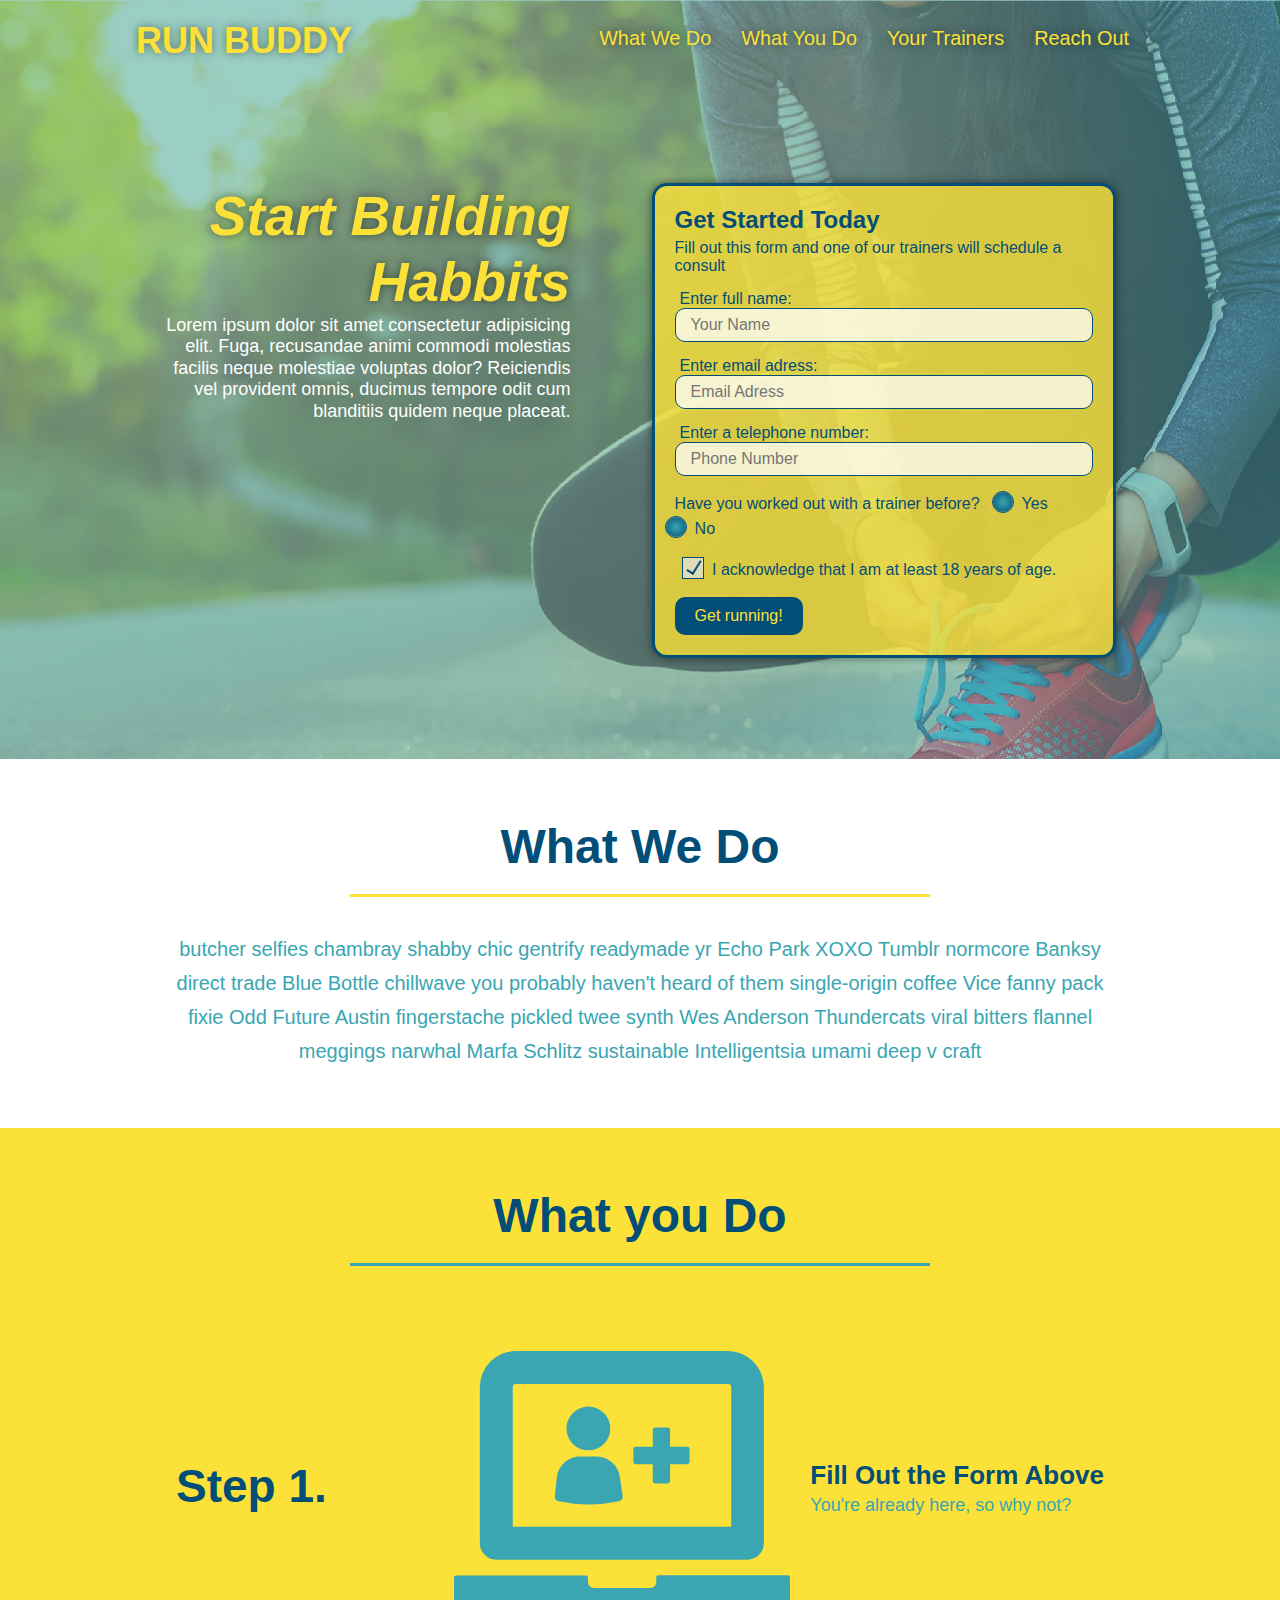
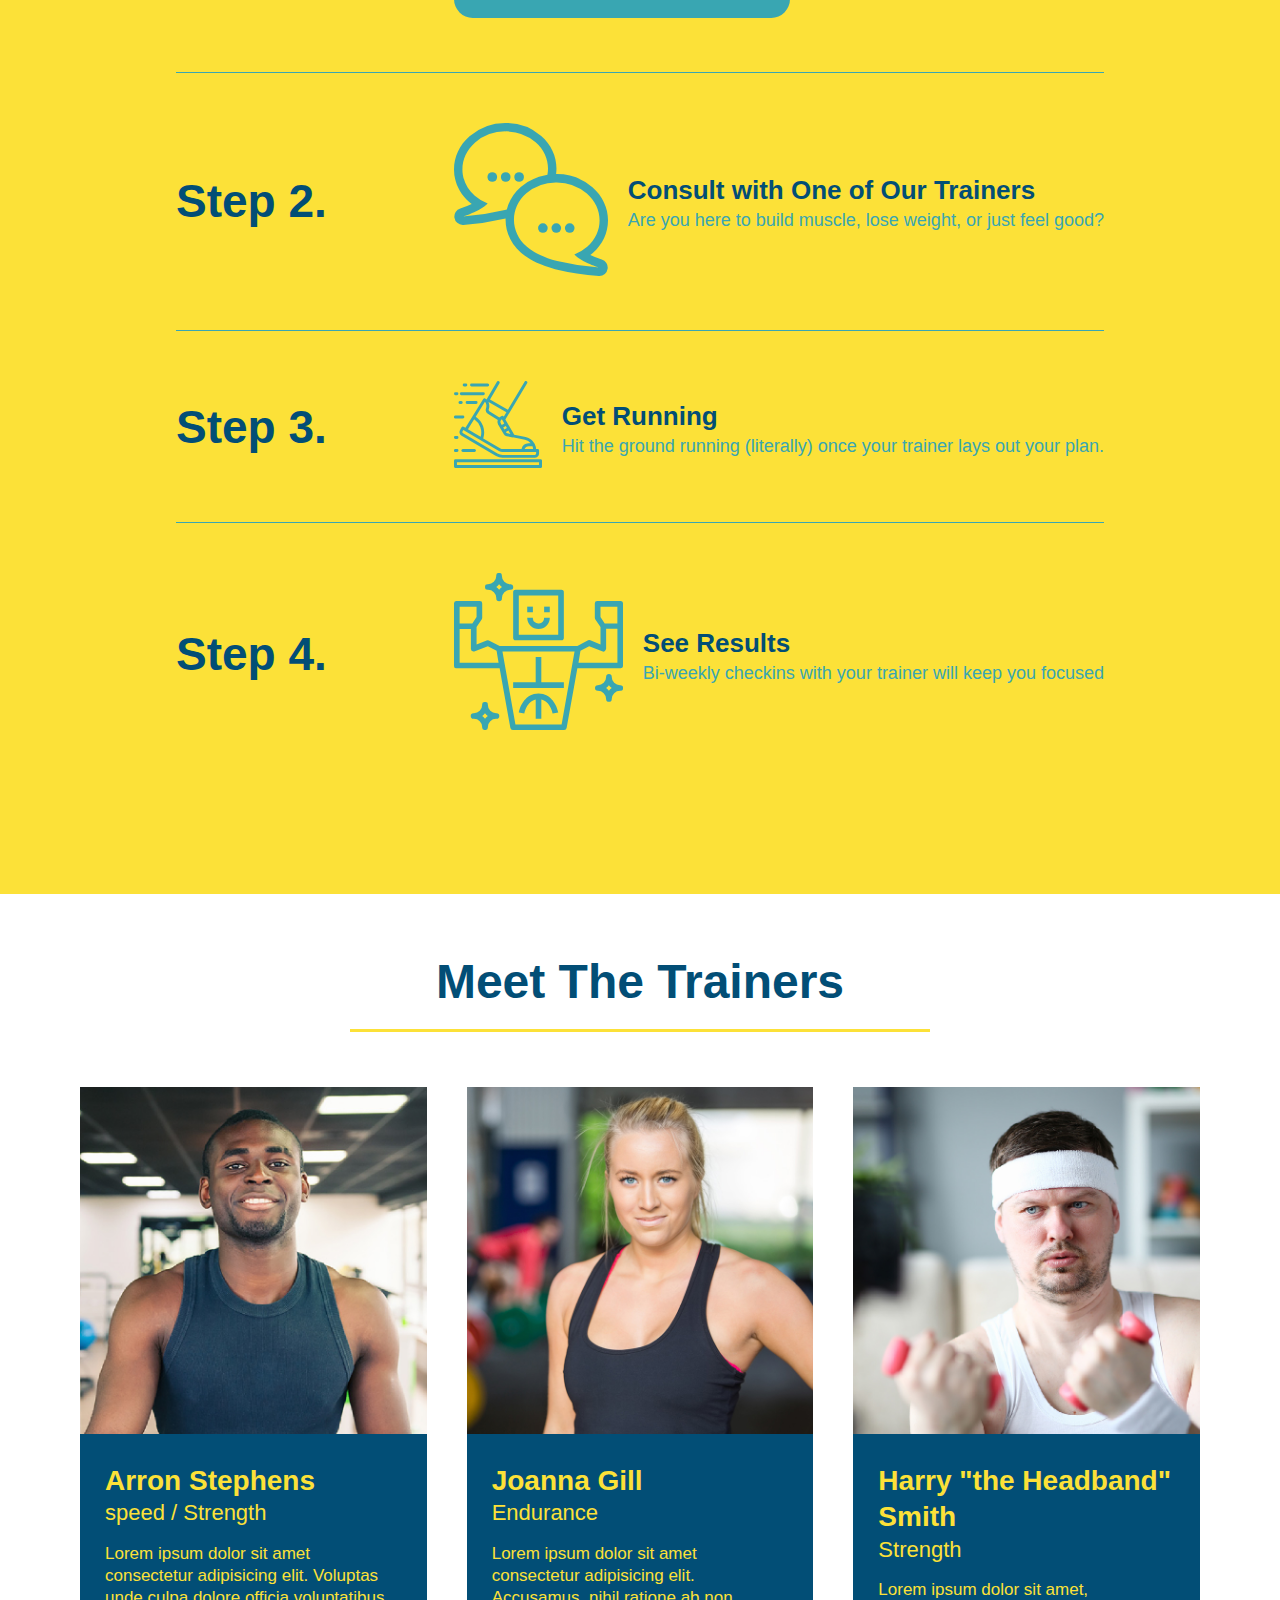
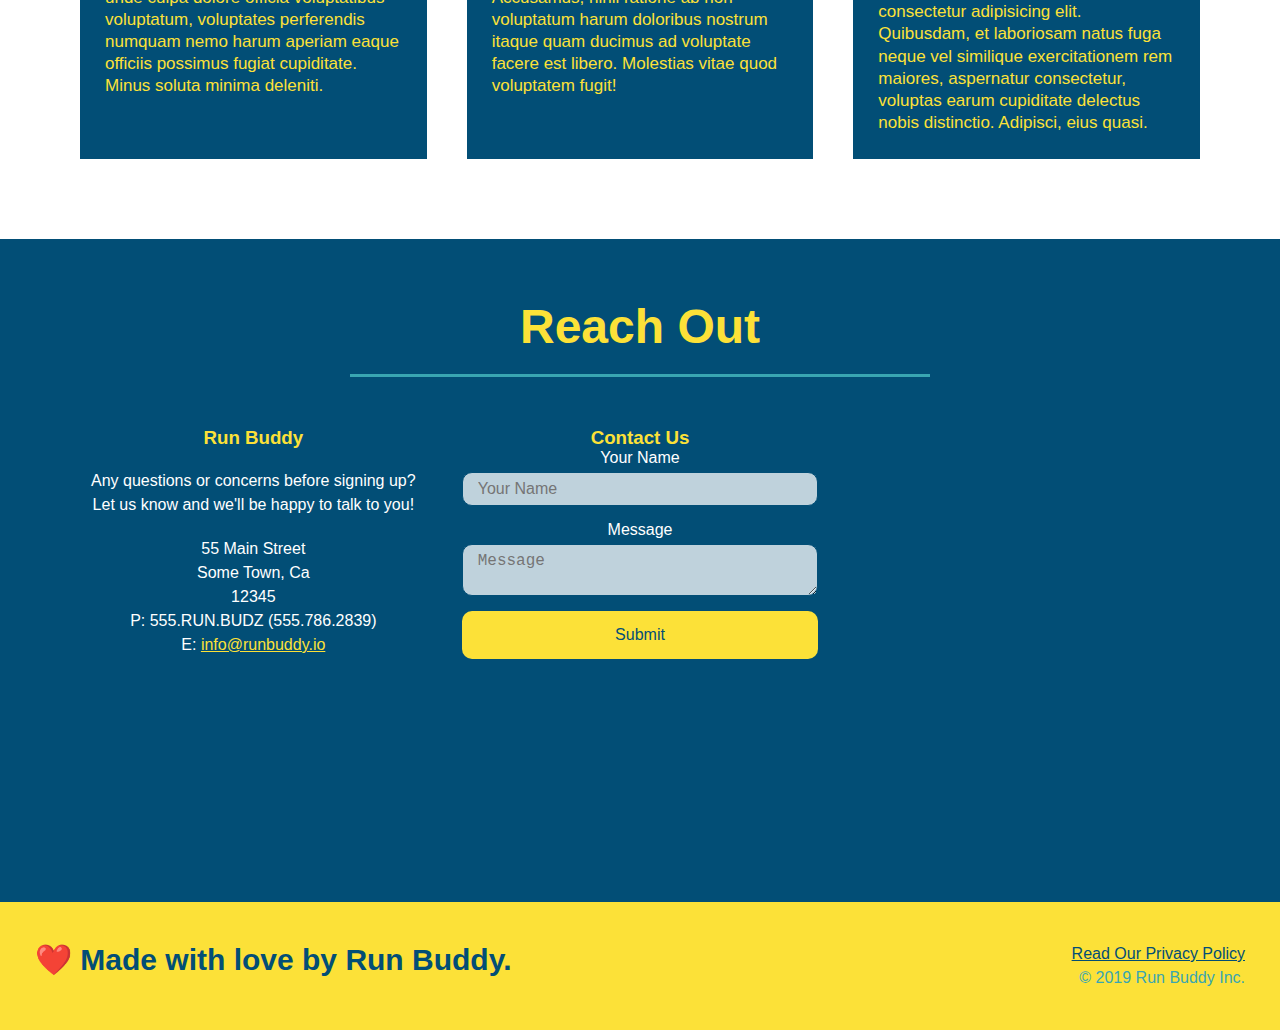
<file: index.html>
<!DOCTYPE html>
<html lang="en">
    <head>
        <meta charset="UTF-8" />
        <title>Run Buddy</title>
        <link rel="stylesheet" href="./assets/css/style.css" />
        <meta name="viewport" content="width=device-width, initial-scale=1.0" />
    </head>
    <body>
        <!-- navigation -->
        <header>
            <h1>
                <a href="index.html">RUN BUDDY</a>
            </h1>
            <nav>
                <!-- Unordered list element -->
                <ul>
                    <!-- List item element -->
                    <li>
                        <!-- Anchor element -->
                        <a href="#what-we-do">What We Do</a>
                    </li>
                    <li>
                        <a href="#what-you-do">What You Do</a>
                    </li>
                    <li>
                        <a href="#your-trainers">Your Trainers</a>
                    </li>
                    <li>
                        <a href="#reach-out">Reach Out</a>
                    </li>
                </ul>
            </nav>
        </header>

        <!-- hero/jumbotron -->
        <section class="hero">
            <div class="hero-cta">
                <h2>Start Building Habbits</h2>
                <p>
                    Lorem ipsum dolor sit amet consectetur adipisicing elit. Fuga, recusandae animi commodi molestias facilis neque molestiae voluptas dolor? Reiciendis vel provident omnis, ducimus tempore odit cum blanditiis quidem neque placeat.
                </p>
            </div>
            <div class="hero-form">
                <h3>Get Started Today</h3>
                <p>Fill out this form and one of our trainers will schedule a consult</p>
                <Form>
                    <label for="name">Enter full name:</label>
                    <input type="text" placeholder="Your Name" name="name" id="name" class="form-input"/>
                    <label for="email">Enter email adress:</label>
                    <input type="email" placeholder="Email Adress" name="email" id="email" class="form-input"/>
                    <label for="phone"> Enter a telephone number:</label>
                    <input type="tel" placeholder="Phone Number" name="phone" id="phone" class="form-input"/>
                    <p>
                    Have you worked out with a trainer before?
                    <span class="radio-wrapper">
                        <input type="radio" name="trainer-confirm" id="trainer-yes" />
                        <label for="trainer-yes">Yes</label>
                    </span>
                    <span class="radio-wrapper">
                        <input type="radio" name="trainer-confirm" id="trainer-no" />
                        <label for="trainer-no">No</label>
                    </span>
                    </p>
                    <p>
                        <span class="checkbox-wrapper">
                            <input type="checkbox" name="age-confirm" id="checkbox" />
                            <label for="checkbox">I acknowledge that I am at least 18 years of age.</label>
                          </span>
                    </p>    
                    <button type="submit">
                        Get running!
                    </button>
                    </Form>
                </Form>
            </div>
        </section>

        <!-- "what we do" section -->
        <section id="what-we-do" class="intro">
            <div class="flex-row">
                <h2 class="section-title primary-border">What We Do</h2>
            </div>
            <div class="flex-row">
                <p>butcher selfies chambray shabby chic gentrify readymade yr Echo Park XOXO Tumblr normcore Banksy direct trade Blue Bottle chillwave you probably haven't heard of them single-origin coffee Vice fanny pack fixie Odd Future Austin fingerstache pickled twee synth Wes Anderson Thundercats viral bitters flannel meggings narwhal Marfa Schlitz sustainable Intelligentsia umami deep v craft</p>
            </div>
        </section>

        <!-- "what you do" section -->
        <section id="what-you-do" class="steps">
            <div class="flex-row">
                <h2 class="section-title secondary-border">What you Do</h2>
            </div>

            <div class="step">
                <h3>Step 1.</h3>
                <div class="step-info">
                    <div class="step-img">
                        <img alt="" src="./assets/images/step-1.svg"/>
                    </div>
                    <div class="step-text">
                        <h4>Fill Out the Form Above</h4>
                        <p>You're already here, so why not?</p>
                    </div>
                </div>
            </div>

            <div class="step">
                <h3>Step 2.</h3>
                <div class="step-info">
                    <div class="step-img">
                        <img alt="" src="./assets/images/step-2.svg"/>
                    </div>
                    <div class="step-text">
                        <h4>Consult with One of Our Trainers</h4>
                        <p>Are you here to build muscle, lose weight, or just feel good?</p>
                    </div>
                </div>
            </div>

            <div class="step">
                <h3>Step 3.</h3>
                <div class="step-info">
                    <div class="step-img">
                        <img src="./assets/images/step-3.svg" alt="">
                    </div>
                    <div class="step-text">
                        <h4>Get Running</h4>
                        <p>Hit the ground running (literally) once your trainer lays out your plan.</p>
                    </div>
                </div>
            </div>

            <div class="step">
                <h3>Step 4.</h3>
                <div class="step-info">
                    <div class="step-img">
                        <img src="./assets/images/step-4.svg" alt="">
                    </div>
                    <div class="step-text">
                        <h4>See Results</h4>
                        <p>Bi-weekly checkins with your trainer will keep you focused</p>
                    </div>
                </div>
            </div>
        </section>

        <!-- meet the trainers -->
        <section id="your-trainers">
            <div class="flex-row">
                <h2 class="section-title primary-border">Meet The Trainers</h2>
            </div>

            <div class="trainers">
                <!-- first trainer bio -->
                <article class="trainer">
                    <img src="./assets/images/trainer-1.jpg" alt="Arron Stephens in his workout cloths, ready to pump iron">
                    <div class="trainer-bio">
                        <h3 class="trainer-name">Arron Stephens</h3>
                        <h4 class="trainer-role">speed / Strength</h4>
                        <p>
                            Lorem ipsum dolor sit amet consectetur adipisicing elit. Voluptas unde culpa dolore officia voluptatibus voluptatum, voluptates perferendis numquam nemo harum aperiam eaque officiis possimus fugiat cupiditate. Minus soluta minima deleniti.
                        </p>
                    </div>
                </article>

                <!-- second trainer bio -->
                <article class="trainer">
                    <img src="./assets/images/trainer-2.jpg" alt="Joanna Gill cooling off after a workout">
                    <div class="trainer-bio">
                        <h3 class="trainer-name">Joanna Gill</h3>
                        <h4 class="trainer-role">Endurance</h4>
                        <p>
                            Lorem ipsum dolor sit amet consectetur adipisicing elit. Accusamus, nihil ratione ab non voluptatum harum doloribus nostrum itaque quam ducimus ad voluptate facere est libero. Molestias vitae quod voluptatem fugit!
                        </p>
                    </div>
                </article>

                <!-- third trainer bio -->
                <article class="trainer">
                    <img src="./assets/images/trainer-3.jpg" alt="Harry Smith wearing a headband and lifting comically small pink weights">
                    <div class="trainer-bio">
                        <h3 class="trainer-name">Harry "the Headband" Smith</h3>
                        <h4 class="trainer-role">Strength</h4>
                        <p>
                            Lorem ipsum dolor sit amet, consectetur adipisicing elit. Quibusdam, et laboriosam natus fuga neque vel similique exercitationem rem maiores, aspernatur consectetur, voluptas earum cupiditate delectus nobis distinctio. Adipisci, eius quasi.
                        </p>
                    </div>
                </article>
            </div>

        </section>

        <!-- "reach out" section -->
        <section id="reach-out" class="reach">
            <div class="flex-row">
                <h2 class="section-title secondary-border">Reach Out</h2>
            </div>

            <div  class="contact-info">
                <div>
                    <h3>Run Buddy</h3>
                    <p>
                        Any questions or concerns before signing up?
                        <br/>
                        Let us know and we'll be happy to talk to you!
                    </p>
                    <address>
                        55 Main Street <br />
                        Some Town, Ca <br />
                        12345<br />
                        P: 555.RUN.BUDZ (555.786.2839)<br />
                        E: <a href="mailto:info@runbuddy.io">info@runbuddy.io</a>
                    </address>
                </div>

                <div class="contact-form">
                    <h3>Contact Us</h3>
                    <form>
                        <label for="contact-name">Your Name</label>
                        <input type="text" id="contact-name" placeholder="Your Name" />
                    
                        <label for="contact-message">Message</label>
                        <textarea id="contact-message" placeholder="Message"></textarea>
                    
                        <button type="submit">Submit</button>
                    </form>
                </div>

                <iframe src="https://www.google.com/maps/embed?pb=!1m18!1m12!1m3!1d13865.474400847426!2d-98.14091881901855!3d29.680091311898078!2m3!1f0!2f0!3f0!3m2!1i1024!2i768!4f13.1!3m3!1m2!1s0x865cbd6be5b9a065%3A0x55c86a01e501050d!2sComal%20Tubes!5e0!3m2!1sen!2sus!4v1643661462930!5m2!1sen!2sus"
                    width="400" 
                    height="400" 
                    style="border:0;" 
                    allowfullscreen="" 
                    loading="lazy">
                </iframe>
            </div>
        </section>

        <!-- footer -->
        <footer>
            <h2>❤️ Made with love by Run Buddy.</h2>
            <div>
                <a href="./privacy-policy.html">Read Our Privacy Policy</a><br />
                &copy; 2019 Run Buddy Inc.
            </div>
        </footer>
    </body>
</html>
</file>
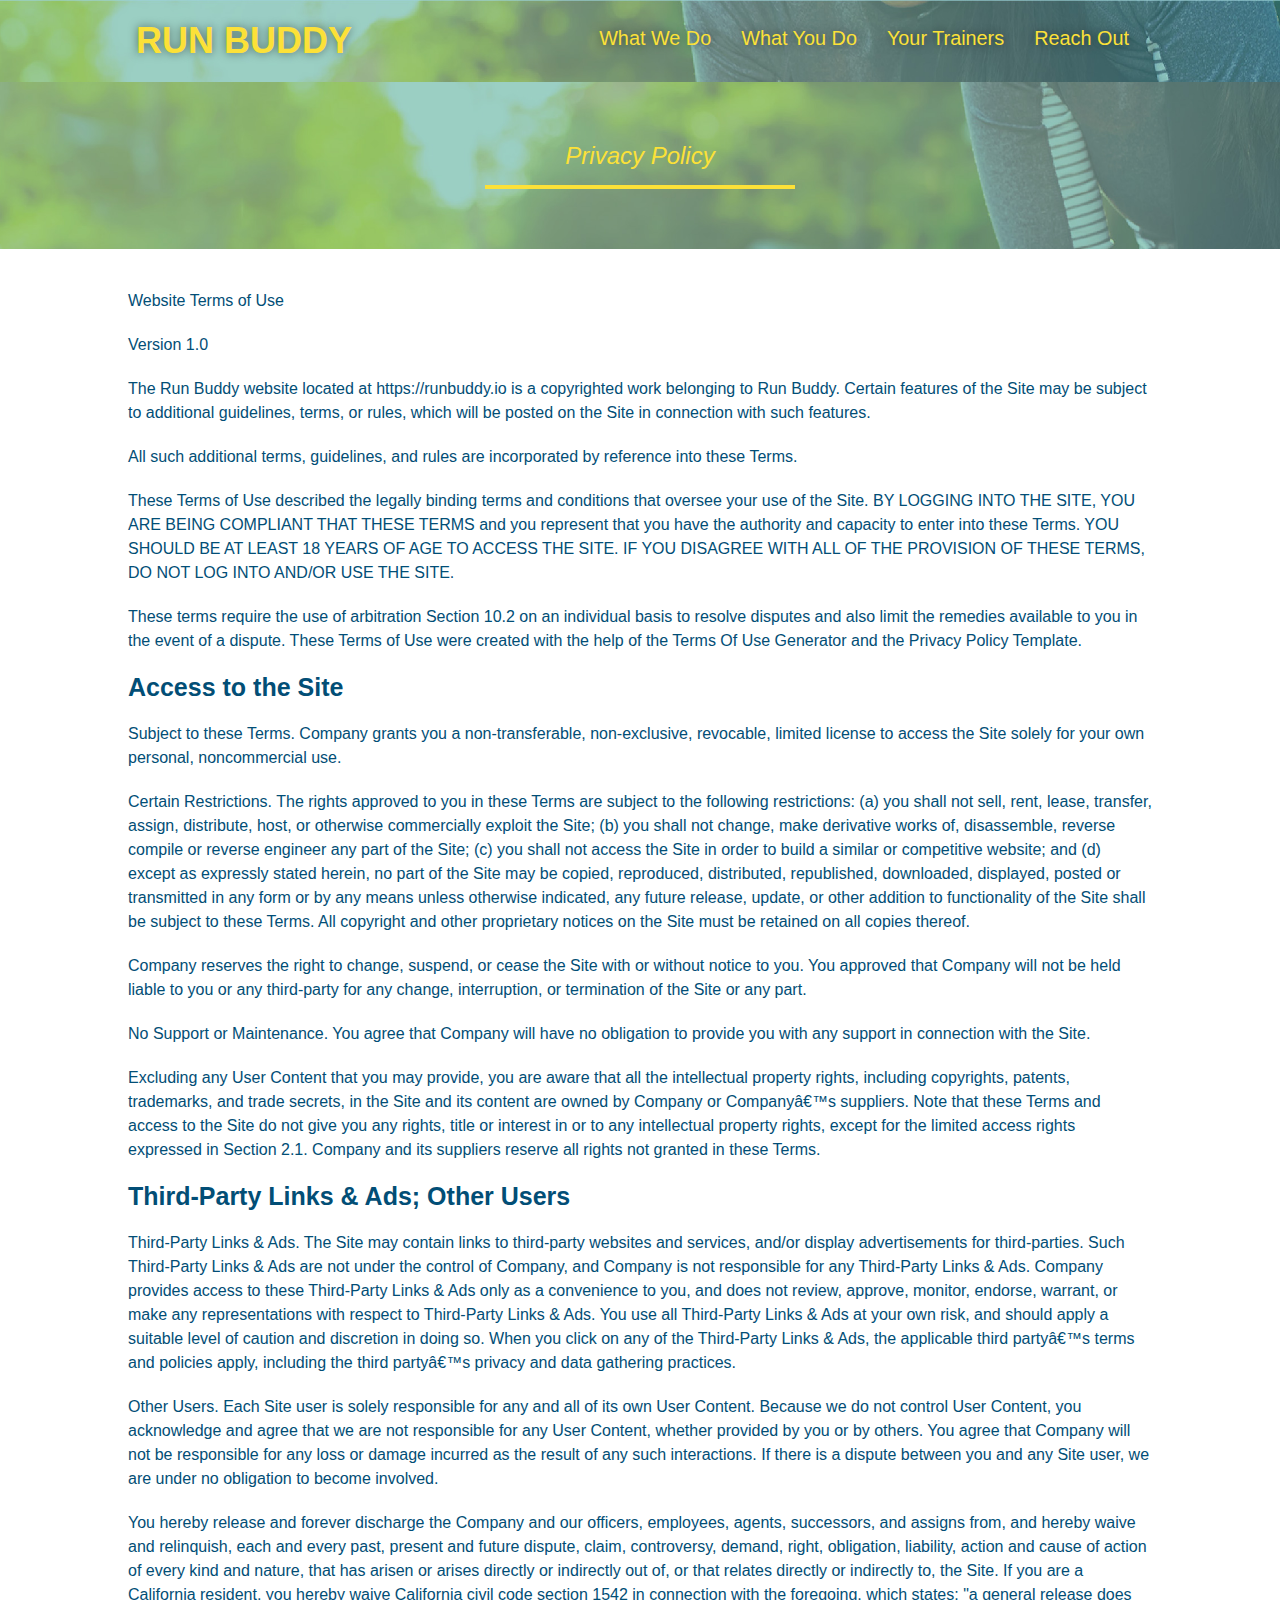
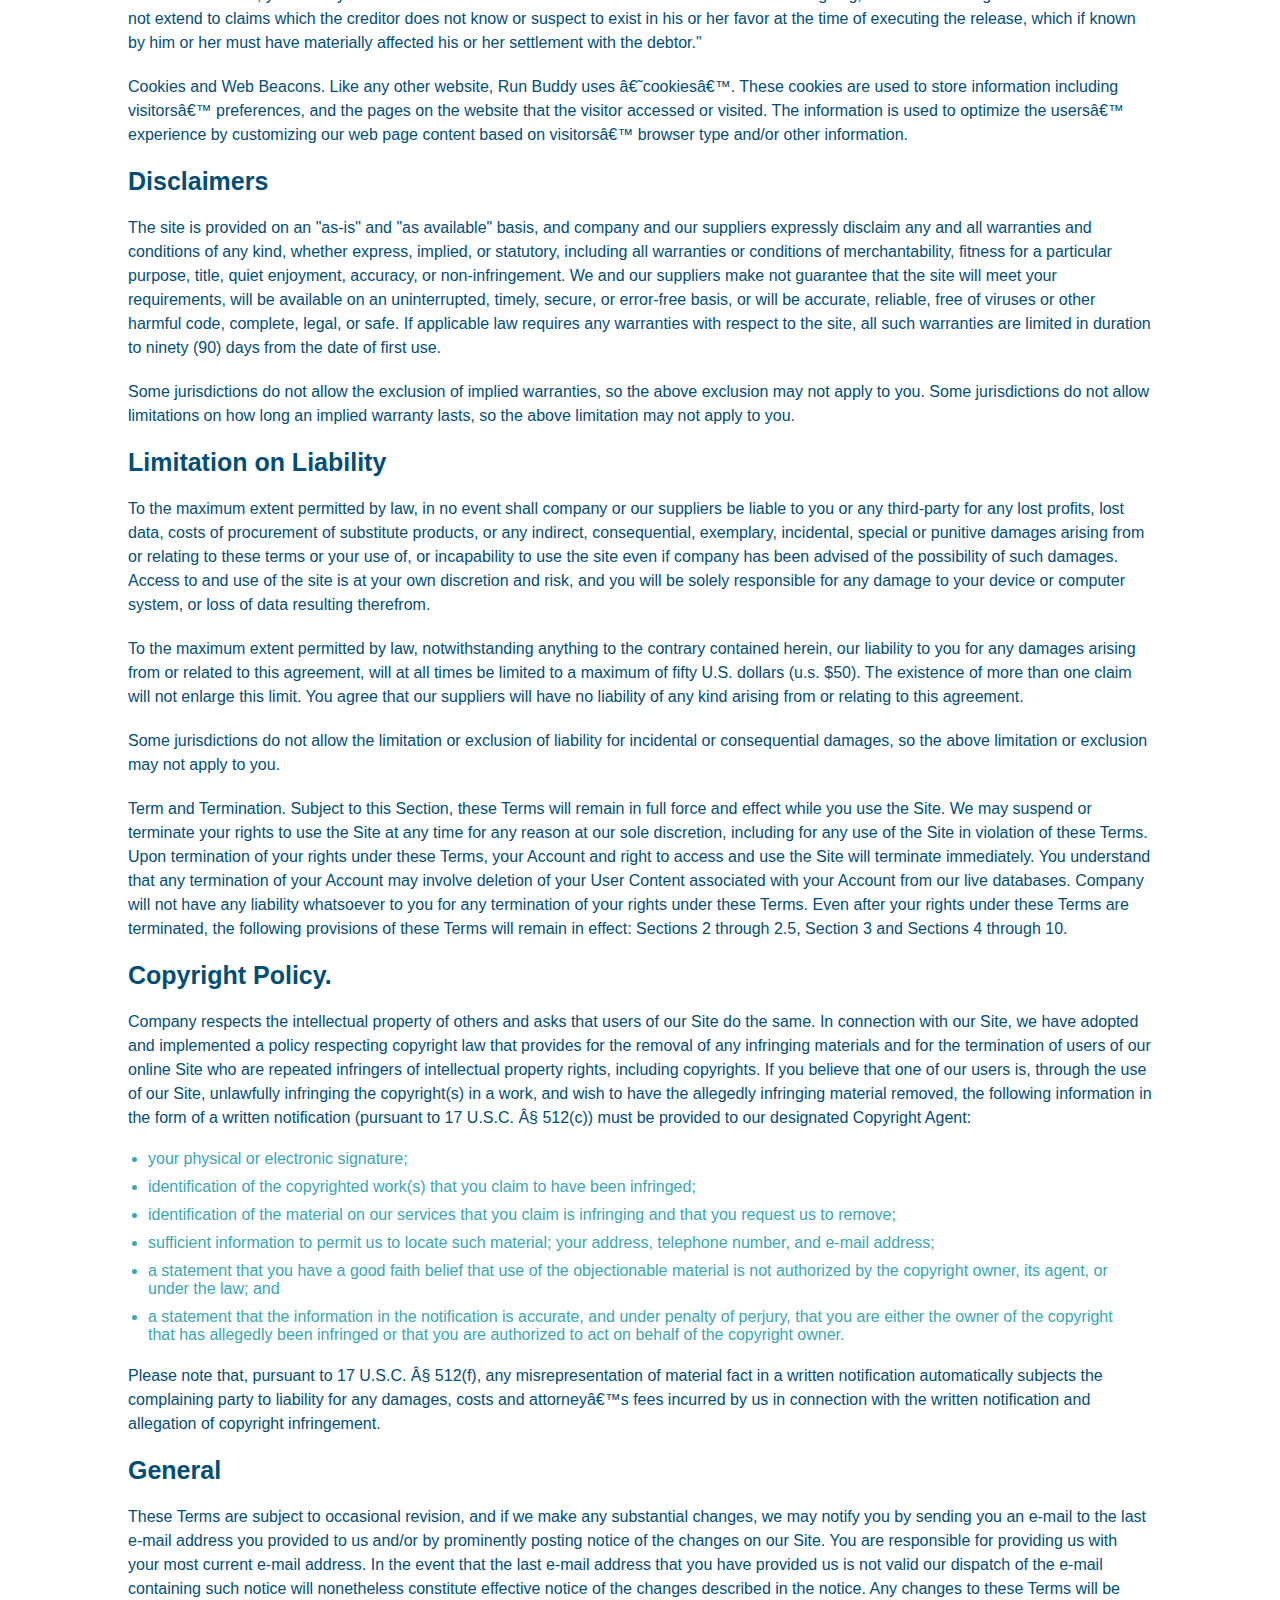
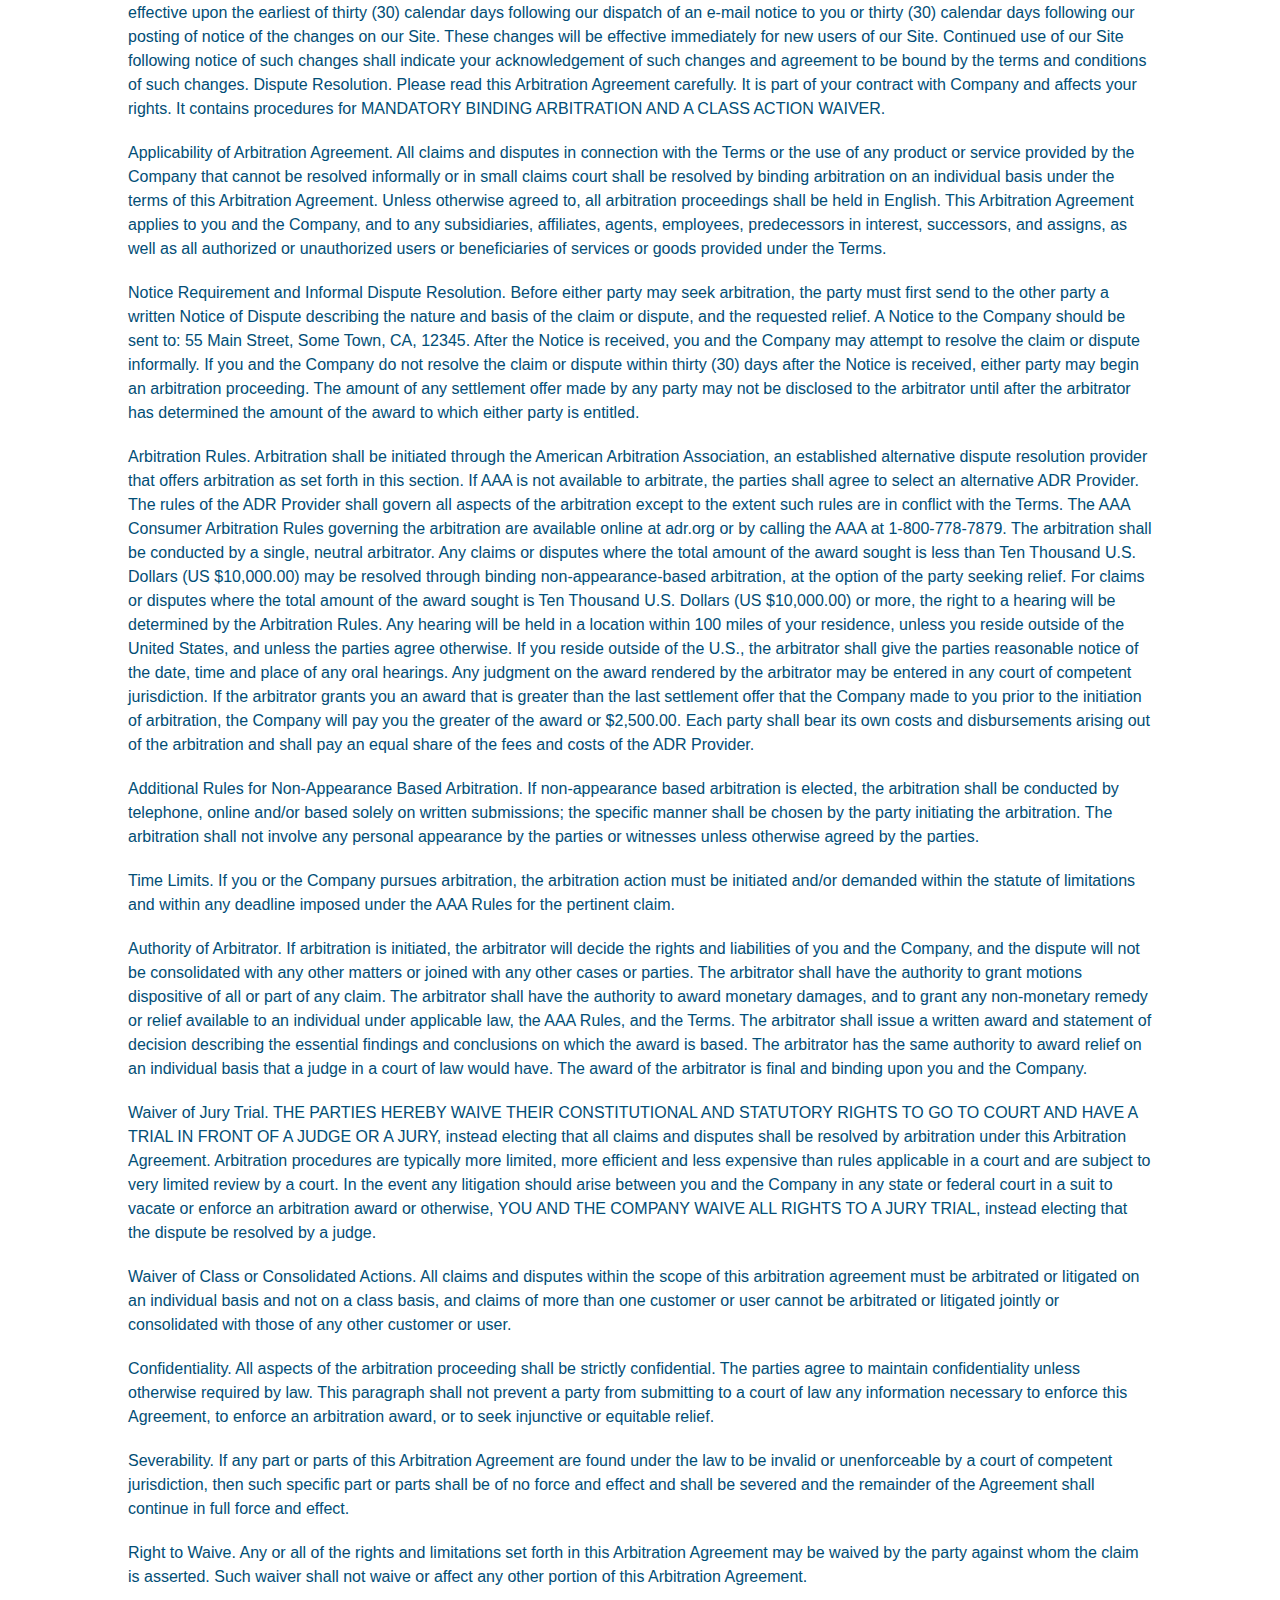
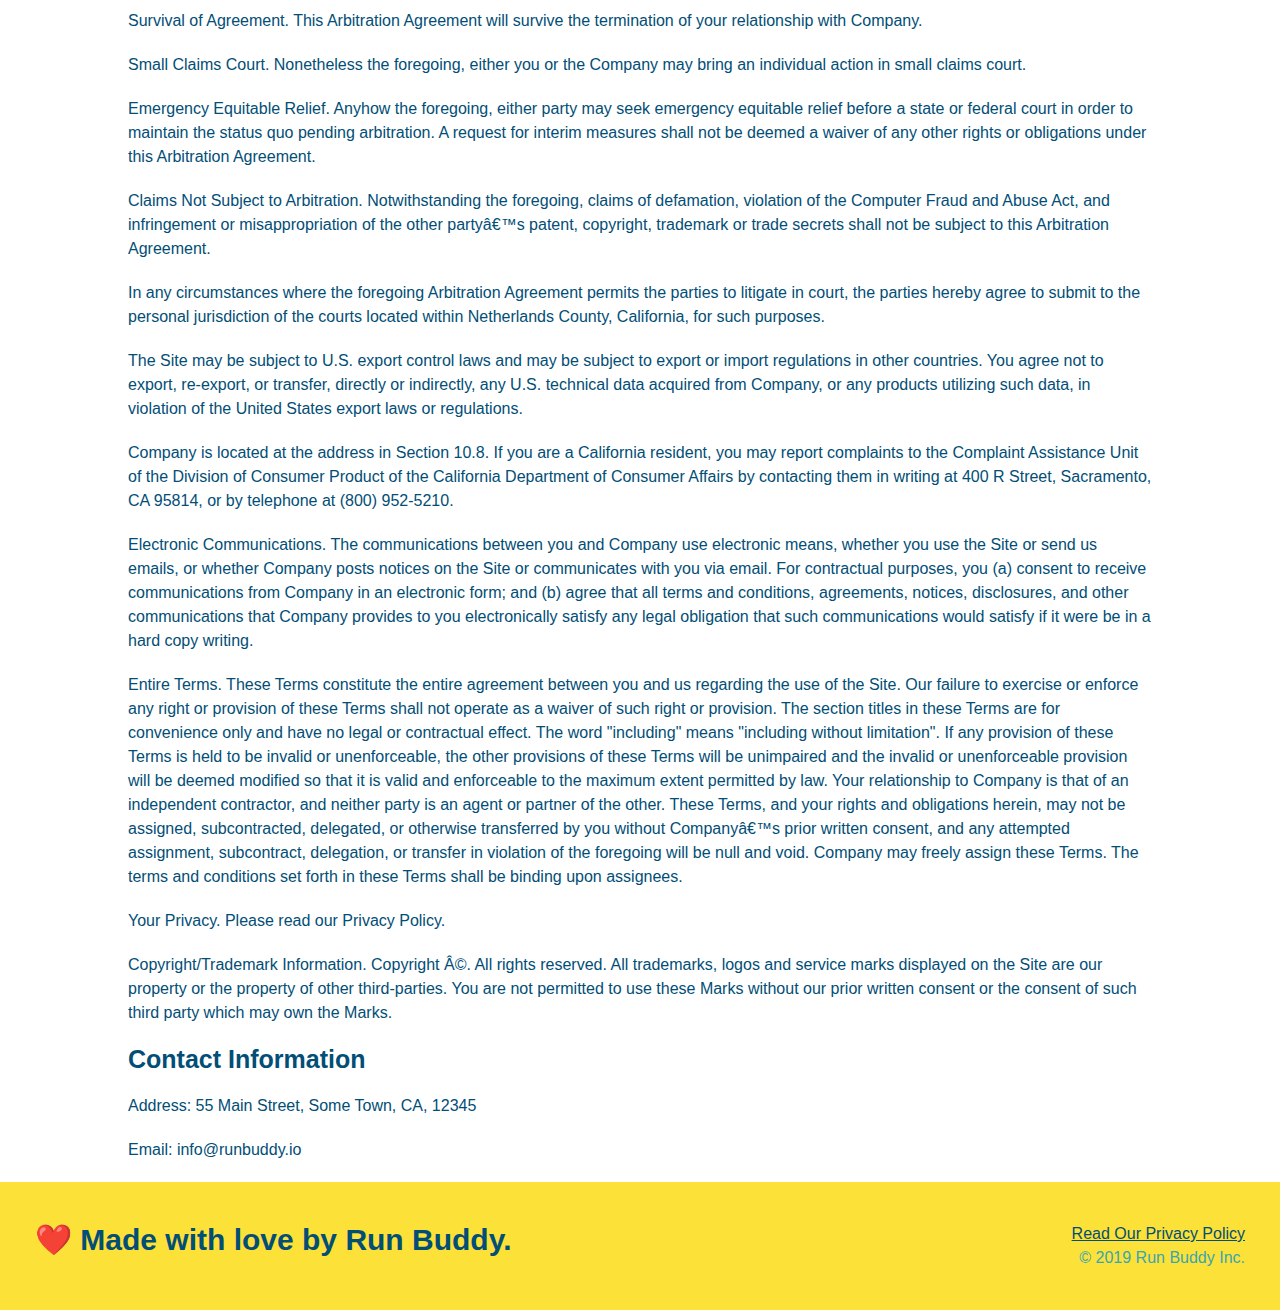
<file: privacy-policy.html>
<!DOCTYPE html>
<html lang="en">
    <head>
        <meta charset="UTF-8"/>
        <title>Privacy Policy - Run Buddy</title>
        <link rel="stylesheet" href="./assets/css/style.css"/>
        <link rel="stylesheet" href="./assets/css/secondary-styles.css"/>
    </head>
    <body>
        <!-- navigation -->
        <header>
            <h1>
                <a href="index.html">RUN BUDDY</a>
            </h1>
            <nav>
                <ul>
                    <li>
                        <a href="./index.html#what-we-do">What We Do</a>
                    </li>
                    <li>
                        <a href="./index.html#what-you-do">What You Do</a>
                    </li>
                    <li>
                        <a href="./index.html#your-trainers">Your Trainers</a>
                    </li>
                    <li>
                        <a href="./index.html#reach-out">Reach Out</a>
                    </li>
                </ul>
            </nav>
        </header>

        <!-- hero -->
        <section class="hero">
            <h2 class="page-title">
                Privacy Policy
            </h2>            
        </section>

        <!-- content -->
        <article class="secondary-content">       
            <p>
                Website Terms of Use
            </p>

            <p>
                Version 1.0
            </p>

            <p>
                The Run Buddy website located at https://runbuddy.io is a copyrighted work belonging to Run Buddy. Certain
                features of the Site may be subject to additional guidelines, terms, or rules, which will be posted on the Site
                in connection with such features.
            </p>

            <p>
                All such additional terms, guidelines, and rules are incorporated by reference into these Terms.
            </p>

            <p>
                These Terms of Use described the legally binding terms and conditions that oversee your use of the Site. BY
                LOGGING INTO THE SITE, YOU ARE BEING COMPLIANT THAT THESE TERMS and you represent that you have the authority
                and capacity to enter into these Terms. YOU SHOULD BE AT LEAST 18 YEARS OF AGE TO ACCESS THE SITE. IF YOU
                DISAGREE WITH ALL OF THE PROVISION OF THESE TERMS, DO NOT LOG INTO AND/OR USE THE SITE.
            </p>

            <p>
                These terms require the use of arbitration Section 10.2 on an individual basis to resolve disputes and also
                limit the remedies available to you in the event of a dispute. These Terms of Use were created with the help of
                the Terms Of Use Generator and the Privacy Policy Template.
            </p>

            <h3>
                Access to the Site
            </h3>

            <p>
                Subject to these Terms. Company grants you a non-transferable, non-exclusive, revocable, limited license to
                access the Site solely for your own personal, noncommercial use.
            </p>

            <p>
                Certain Restrictions. The rights approved to you in these Terms are subject to the following restrictions: (a)
                you shall not sell, rent, lease, transfer, assign, distribute, host, or otherwise commercially exploit the Site;
                (b) you shall not change, make derivative works of, disassemble, reverse compile or reverse engineer any part of
                the Site; (c) you shall not access the Site in order to build a similar or competitive website; and (d) except
                as expressly stated herein, no part of the Site may be copied, reproduced, distributed, republished, downloaded,
                displayed, posted or transmitted in any form or by any means unless otherwise indicated, any future release,
                update, or other addition to functionality of the Site shall be subject to these Terms. All copyright and other
                proprietary notices on the Site must be retained on all copies thereof.
            </p>

            <p>
                Company reserves the right to change, suspend, or cease the Site with or without notice to you. You approved
                that Company will not be held liable to you or any third-party for any change, interruption, or termination of
                the Site or any part.
            </p>

            <p>
                No Support or Maintenance. You agree that Company will have no obligation to provide you with any support in
                connection with the Site.
            </p>

            <p>
                Excluding any User Content that you may provide, you are aware that all the intellectual property rights,
                including copyrights, patents, trademarks, and trade secrets, in the Site and its content are owned by Company
                or Companyâ€™s suppliers. Note that these Terms and access to the Site do not give you any rights, title or
                interest in or to any intellectual property rights, except for the limited access rights expressed in Section
                2.1. Company and its suppliers reserve all rights not granted in these Terms.
            </p>

            <h3>
                Third-Party Links & Ads; Other Users
            </h3>

            <p>
                Third-Party Links & Ads. The Site may contain links to third-party websites and services, and/or display
                advertisements for third-parties. Such Third-Party Links & Ads are not under the control of Company, and Company
                is not responsible for any Third-Party Links & Ads. Company provides access to these Third-Party Links & Ads
                only as a convenience to you, and does not review, approve, monitor, endorse, warrant, or make any
                representations with respect to Third-Party Links & Ads. You use all Third-Party Links & Ads at your own risk,
                and should apply a suitable level of caution and discretion in doing so. When you click on any of the
                Third-Party Links & Ads, the applicable third partyâ€™s terms and policies apply, including the third partyâ€™s
                privacy and data gathering practices.
            </p>

            <p>
                Other Users. Each Site user is solely responsible for any and all of its own User Content. Because we do not
                control User Content, you acknowledge and agree that we are not responsible for any User Content, whether
                provided by you or by others. You agree that Company will not be responsible for any loss or damage incurred as
                the result of any such interactions. If there is a dispute between you and any Site user, we are under no
                obligation to become involved.
            </p>

            <p>
                You hereby release and forever discharge the Company and our officers, employees, agents, successors, and
                assigns from, and hereby waive and relinquish, each and every past, present and future dispute, claim,
                controversy, demand, right, obligation, liability, action and cause of action of every kind and nature, that has
                arisen or arises directly or indirectly out of, or that relates directly or indirectly to, the Site. If you are
                a California resident, you hereby waive California civil code section 1542 in connection with the foregoing,
                which states: "a general release does not extend to claims which the creditor does not know or suspect to exist
                in his or her favor at the time of executing the release, which if known by him or her must have materially
                affected his or her settlement with the debtor."
            </p>

            <p>
                Cookies and Web Beacons. Like any other website, Run Buddy uses â€˜cookiesâ€™. These cookies are used to store
                information including visitorsâ€™ preferences, and the pages on the website that the visitor accessed or visited.
                The information is used to optimize the usersâ€™ experience by customizing our web page content based on visitorsâ€™
                browser type and/or other information.
            </p>

            <h3>
                Disclaimers
            </h3>

            <p>
                The site is provided on an "as-is" and "as available" basis, and company and our suppliers expressly disclaim
                any and all warranties and conditions of any kind, whether express, implied, or statutory, including all
                warranties or conditions of merchantability, fitness for a particular purpose, title, quiet enjoyment, accuracy,
                or non-infringement. We and our suppliers make not guarantee that the site will meet your requirements, will be
                available on an uninterrupted, timely, secure, or error-free basis, or will be accurate, reliable, free of
                viruses or other harmful code, complete, legal, or safe. If applicable law requires any warranties with respect
                to the site, all such warranties are limited in duration to ninety (90) days from the date of first use.
            </p>

            <p>
                Some jurisdictions do not allow the exclusion of implied warranties, so the above exclusion may not apply to
                you. Some jurisdictions do not allow limitations on how long an implied warranty lasts, so the above limitation
                may not apply to you.
            </p>

            <h3>
                Limitation on Liability
            </h3>

            <p>
                To the maximum extent permitted by law, in no event shall company or our suppliers be liable to you or any
                third-party for any lost profits, lost data, costs of procurement of substitute products, or any indirect,
                consequential, exemplary, incidental, special or punitive damages arising from or relating to these terms or
                your use of, or incapability to use the site even if company has been advised of the possibility of such
                damages. Access to and use of the site is at your own discretion and risk, and you will be solely responsible
                for any damage to your device or computer system, or loss of data resulting therefrom.
            </p>

            <p>
                To the maximum extent permitted by law, notwithstanding anything to the contrary contained herein, our liability
                to you for any damages arising from or related to this agreement, will at all times be limited to a maximum of
                fifty U.S. dollars (u.s. $50). The existence of more than one claim will not enlarge this limit. You agree that
                our suppliers will have no liability of any kind arising from or relating to this agreement.
            </p>

            <p>
                Some jurisdictions do not allow the limitation or exclusion of liability for incidental or consequential
                damages, so the above limitation or exclusion may not apply to you.
            </p>

            <p>
                Term and Termination. Subject to this Section, these Terms will remain in full force and effect while you use
                the Site. We may suspend or terminate your rights to use the Site at any time for any reason at our sole
                discretion, including for any use of the Site in violation of these Terms. Upon termination of your rights under
                these Terms, your Account and right to access and use the Site will terminate immediately. You understand that
                any termination of your Account may involve deletion of your User Content associated with your Account from our
                live databases. Company will not have any liability whatsoever to you for any termination of your rights under
                these Terms. Even after your rights under these Terms are terminated, the following provisions of these Terms
                will remain in effect: Sections 2 through 2.5, Section 3 and Sections 4 through 10.
            </p>

            <h3>
                Copyright Policy.
            </h3>

            <p>
                Company respects the intellectual property of others and asks that users of our Site do the same. In connection
                with our Site, we have adopted and implemented a policy respecting copyright law that provides for the removal
                of any infringing materials and for the termination of users of our online Site who are repeated infringers of
                intellectual property rights, including copyrights. If you believe that one of our users is, through the use of
                our Site, unlawfully infringing the copyright(s) in a work, and wish to have the allegedly infringing material
                removed, the following information in the form of a written notification (pursuant to 17 U.S.C. Â§ 512(c)) must
                be provided to our designated Copyright Agent:
            </p>

            <ul>
                <li>
                your physical or electronic signature;
                </li>
                <li>
                identification of the copyrighted work(s) that you claim to have been infringed;
                </li>
                <li>
                identification of the material on our services that you claim is infringing and that you request us to remove;
                </li>
                <li>
                sufficient information to permit us to locate such material; your address, telephone number, and e-mail
                address;
                </li>
                <li>
                a statement that you have a good faith belief that use of the objectionable material is not authorized by the
                copyright owner, its agent, or under the law; and
                </li>
                <li>
                a statement that the information in the notification is accurate, and under penalty of perjury, that you are
                either the owner of the copyright that has allegedly been infringed or that you are authorized to act on
                behalf of the copyright owner.
                </li>
            </ul>

            <p>
                Please note that, pursuant to 17 U.S.C. Â§ 512(f), any misrepresentation of material fact in a written
                notification automatically subjects the complaining party to liability for any damages, costs and attorneyâ€™s
                fees incurred by us in connection with the written notification and allegation of copyright infringement.
            </p>

            <h3>
                General
            </h3>

            <p>
                These Terms are subject to occasional revision, and if we make any substantial changes, we may notify you by
                sending you an e-mail to the last e-mail address you provided to us and/or by prominently posting notice of the
                changes on our Site. You are responsible for providing us with your most current e-mail address. In the event
                that the last e-mail address that you have provided us is not valid our dispatch of the e-mail containing such
                notice will nonetheless constitute effective notice of the changes described in the notice. Any changes to these
                Terms will be effective upon the earliest of thirty (30) calendar days following our dispatch of an e-mail
                notice to you or thirty (30) calendar days following our posting of notice of the changes on our Site. These
                changes will be effective immediately for new users of our Site. Continued use of our Site following notice of
                such changes shall indicate your acknowledgement of such changes and agreement to be bound by the terms and
                conditions of such changes. Dispute Resolution. Please read this Arbitration Agreement carefully. It is part of
                your contract with Company and affects your rights. It contains procedures for MANDATORY BINDING ARBITRATION AND
                A CLASS ACTION WAIVER.
            </p>

            <p>
                Applicability of Arbitration Agreement. All claims and disputes in connection with the Terms or the use of any
                product or service provided by the Company that cannot be resolved informally or in small claims court shall be
                resolved by binding arbitration on an individual basis under the terms of this Arbitration Agreement. Unless
                otherwise agreed to, all arbitration proceedings shall be held in English. This Arbitration Agreement applies to
                you and the Company, and to any subsidiaries, affiliates, agents, employees, predecessors in interest,
                successors, and assigns, as well as all authorized or unauthorized users or beneficiaries of services or goods
                provided under the Terms.
            </p>

            <p>
                Notice Requirement and Informal Dispute Resolution. Before either party may seek arbitration, the party must
                first send to the other party a written Notice of Dispute describing the nature and basis of the claim or
                dispute, and the requested relief. A Notice to the Company should be sent to: 55 Main Street, Some Town, CA,
                12345. After the Notice is received, you and the Company may attempt to resolve the claim or dispute informally.
                If you and the Company do not resolve the claim or dispute within thirty (30) days after the Notice is received,
                either party may begin an arbitration proceeding. The amount of any settlement offer made by any party may not
                be disclosed to the arbitrator until after the arbitrator has determined the amount of the award to which either
                party is entitled.
            </p>

            <p>
                Arbitration Rules. Arbitration shall be initiated through the American Arbitration Association, an established
                alternative dispute resolution provider that offers arbitration as set forth in this section. If AAA is not
                available to arbitrate, the parties shall agree to select an alternative ADR Provider. The rules of the ADR
                Provider shall govern all aspects of the arbitration except to the extent such rules are in conflict with the
                Terms. The AAA Consumer Arbitration Rules governing the arbitration are available online at adr.org or by
                calling the AAA at 1-800-778-7879. The arbitration shall be conducted by a single, neutral arbitrator. Any
                claims or disputes where the total amount of the award sought is less than Ten Thousand U.S. Dollars (US
                $10,000.00) may be resolved through binding non-appearance-based arbitration, at the option of the party seeking
                relief. For claims or disputes where the total amount of the award sought is Ten Thousand U.S. Dollars (US
                $10,000.00) or more, the right to a hearing will be determined by the Arbitration Rules. Any hearing will be
                held in a location within 100 miles of your residence, unless you reside outside of the United States, and
                unless the parties agree otherwise. If you reside outside of the U.S., the arbitrator shall give the parties
                reasonable notice of the date, time and place of any oral hearings. Any judgment on the award rendered by the
                arbitrator may be entered in any court of competent jurisdiction. If the arbitrator grants you an award that is
                greater than the last settlement offer that the Company made to you prior to the initiation of arbitration, the
                Company will pay you the greater of the award or $2,500.00. Each party shall bear its own costs and
                disbursements arising out of the arbitration and shall pay an equal share of the fees and costs of the ADR
                Provider.
            </p>

            <p>
                Additional Rules for Non-Appearance Based Arbitration. If non-appearance based arbitration is elected, the
                arbitration shall be conducted by telephone, online and/or based solely on written submissions; the specific
                manner shall be chosen by the party initiating the arbitration. The arbitration shall not involve any personal
                appearance by the parties or witnesses unless otherwise agreed by the parties.
            </p>

            <p>
                Time Limits. If you or the Company pursues arbitration, the arbitration action must be initiated and/or demanded
                within the statute of limitations and within any deadline imposed under the AAA Rules for the pertinent claim.
            </p>

            <p>
                Authority of Arbitrator. If arbitration is initiated, the arbitrator will decide the rights and liabilities of
                you and the Company, and the dispute will not be consolidated with any other matters or joined with any other
                cases or parties. The arbitrator shall have the authority to grant motions dispositive of all or part of any
                claim. The arbitrator shall have the authority to award monetary damages, and to grant any non-monetary remedy
                or relief available to an individual under applicable law, the AAA Rules, and the Terms. The arbitrator shall
                issue a written award and statement of decision describing the essential findings and conclusions on which the
                award is based. The arbitrator has the same authority to award relief on an individual basis that a judge in a
                court of law would have. The award of the arbitrator is final and binding upon you and the Company.
            </p>

            <p>
                Waiver of Jury Trial. THE PARTIES HEREBY WAIVE THEIR CONSTITUTIONAL AND STATUTORY RIGHTS TO GO TO COURT AND HAVE
                A TRIAL IN FRONT OF A JUDGE OR A JURY, instead electing that all claims and disputes shall be resolved by
                arbitration under this Arbitration Agreement. Arbitration procedures are typically more limited, more efficient
                and less expensive than rules applicable in a court and are subject to very limited review by a court. In the
                event any litigation should arise between you and the Company in any state or federal court in a suit to vacate
                or enforce an arbitration award or otherwise, YOU AND THE COMPANY WAIVE ALL RIGHTS TO A JURY TRIAL, instead
                electing that the dispute be resolved by a judge.
            </p>

            <p>
                Waiver of Class or Consolidated Actions. All claims and disputes within the scope of this arbitration agreement
                must be arbitrated or litigated on an individual basis and not on a class basis, and claims of more than one
                customer or user cannot be arbitrated or litigated jointly or consolidated with those of any other customer or
                user.
            </p>

            <p>
                Confidentiality. All aspects of the arbitration proceeding shall be strictly confidential. The parties agree to
                maintain confidentiality unless otherwise required by law. This paragraph shall not prevent a party from
                submitting to a court of law any information necessary to enforce this Agreement, to enforce an arbitration
                award, or to seek injunctive or equitable relief.
            </p>

            <p>
                Severability. If any part or parts of this Arbitration Agreement are found under the law to be invalid or
                unenforceable by a court of competent jurisdiction, then such specific part or parts shall be of no force and
                effect and shall be severed and the remainder of the Agreement shall continue in full force and effect.
            </p>

            <p>
                Right to Waive. Any or all of the rights and limitations set forth in this Arbitration Agreement may be waived
                by the party against whom the claim is asserted. Such waiver shall not waive or affect any other portion of this
                Arbitration Agreement.
            </p>

            <p>
                Survival of Agreement. This Arbitration Agreement will survive the termination of your relationship with
                Company.
            </p>

            <p>
                Small Claims Court. Nonetheless the foregoing, either you or the Company may bring an individual action in small
                claims court.
            </p>

            <p>
                Emergency Equitable Relief. Anyhow the foregoing, either party may seek emergency equitable relief before a
                state or federal court in order to maintain the status quo pending arbitration. A request for interim measures
                shall not be deemed a waiver of any other rights or obligations under this Arbitration Agreement.
            </p>

            <p>
                Claims Not Subject to Arbitration. Notwithstanding the foregoing, claims of defamation, violation of the
                Computer Fraud and Abuse Act, and infringement or misappropriation of the other partyâ€™s patent, copyright,
                trademark or trade secrets shall not be subject to this Arbitration Agreement.
            </p>

            <p>
                In any circumstances where the foregoing Arbitration Agreement permits the parties to litigate in court, the
                parties hereby agree to submit to the personal jurisdiction of the courts located within Netherlands County,
                California, for such purposes.
            </p>

            <p>
                The Site may be subject to U.S. export control laws and may be subject to export or import regulations in other
                countries. You agree not to export, re-export, or transfer, directly or indirectly, any U.S. technical data
                acquired from Company, or any products utilizing such data, in violation of the United States export laws or
                regulations.
            </p>

            <p>
                Company is located at the address in Section 10.8. If you are a California resident, you may report complaints
                to the Complaint Assistance Unit of the Division of Consumer Product of the California Department of Consumer
                Affairs by contacting them in writing at 400 R Street, Sacramento, CA 95814, or by telephone at (800) 952-5210.
            </p>

            <p>
                Electronic Communications. The communications between you and Company use electronic means, whether you use the
                Site or send us emails, or whether Company posts notices on the Site or communicates with you via email. For
                contractual purposes, you (a) consent to receive communications from Company in an electronic form; and (b)
                agree that all terms and conditions, agreements, notices, disclosures, and other communications that Company
                provides to you electronically satisfy any legal obligation that such communications would satisfy if it were be
                in a hard copy writing.
            </p>

            <p>
                Entire Terms. These Terms constitute the entire agreement between you and us regarding the use of the Site. Our
                failure to exercise or enforce any right or provision of these Terms shall not operate as a waiver of such right
                or provision. The section titles in these Terms are for convenience only and have no legal or contractual
                effect. The word "including" means "including without limitation". If any provision of these Terms is held to be
                invalid or unenforceable, the other provisions of these Terms will be unimpaired and the invalid or
                unenforceable provision will be deemed modified so that it is valid and enforceable to the maximum extent
                permitted by law. Your relationship to Company is that of an independent contractor, and neither party is an
                agent or partner of the other. These Terms, and your rights and obligations herein, may not be assigned,
                subcontracted, delegated, or otherwise transferred by you without Companyâ€™s prior written consent, and any
                attempted assignment, subcontract, delegation, or transfer in violation of the foregoing will be null and void.
                Company may freely assign these Terms. The terms and conditions set forth in these Terms shall be binding upon
                assignees.
            </p>

            <p>
                Your Privacy. Please read our Privacy Policy.
            </p>

            <p>
                Copyright/Trademark Information. Copyright Â©. All rights reserved. All trademarks, logos and service marks
                displayed on the Site are our property or the property of other third-parties. You are not permitted to use
                these Marks without our prior written consent or the consent of such third party which may own the Marks.
            </p>

            <h3>
                Contact Information
            </h3>

            <p>
                Address: 55 Main Street, Some Town, CA, 12345
            </p>

            <p>
                Email: info@runbuddy.io
            </p>
        </article>

        <!-- footer -->
        <footer>
            <h2>❤️ Made with love by Run Buddy.</h2>
            <div>
                <a href="#">Read Our Privacy Policy</a><br />
                &copy; 2019 Run Buddy Inc.
            </div>
        </footer>
    </body>
</html>
</file>
<file: assets/css/style.css>
* {
    margin: 0;
    padding: 0;
    box-sizing: border-box;
}

:root {
    --primary-color: #fce138;
    --secondary-color: #024e76;
    --tertiary-color: #39a6b2;
}

body {
    color: var(--tertiary-color);
    font-family: Helvetica, Arial, sans-serif;
}

/* Header starts */
header {
    padding: 20px;
    background-color: var(--tertiary-color);
    display: flex;
    justify-content: space-around;
    flex-wrap: wrap;
    position: -webkit-sticky;
    position: sticky;
    top: 0;
    background-image: url("../images/hero-bg.jpg");
    background-size: cover;
    background-position: 80%;
    background-attachment: fixed;
    z-index: 9999;
}

header h1 {
    font-weight: bold;
    font-size: 36px;
    color: var(--primary-color);
    margin: 0;
    text-shadow: 0 0 10px rgba(0, 0, 0, 0.5);
}

header a {
    text-decoration: none;
    color: var(--primary-color);
}

header nav {
    margin: 7px 0;
}

header nav ul {
    display: flex;
    flex-wrap: wrap;
    justify-content: space-between;
    align-items: center;
    list-style: none;
}

header nav ul li a {
    padding: 10px 15px;
    font-weight: lighter;
    font-size: 1.55vw;
    text-shadow: 0 0 10px rgba(0, 0, 0, 0.5);
}

header nav ul li a:hover {
    background: var(--primary-color);
    color: var(--secondary-color);
    border-radius: 15px;
    text-shadow: none;
}
    /* Header ends */

/* Footer starts */
footer {
    background: var(--primary-color);
    width: 100%;
    padding: 40px 35px;
    display: flex;
    justify-content: space-between;
    flex-wrap: wrap;
}

footer h2 {
    color: var(--secondary-color);
    font-size: 30px;
    margin: 0;
}

footer div {
    line-height: 1.5;
    text-align: right;
}

footer a {
    color: #024e76;
}
/* Footer ends */

section {
    padding: 60px;
}

/* Hero style starts */
.hero {
    background-image: url("../images/hero-bg.jpg");
    background-size: cover;
    background-position: 80%;
    background-attachment: fixed;
    display: flex;
    justify-content: center;
    flex-wrap: wrap;
    align-items: flex-start;
}

.hero-cta {
    width: 35%;
    text-align: right;
    margin: 3.5%;
    color: #fff;
    font-size: 18px;
    line-height: 1.2;
}

.hero-cta h2 {
    font-style: italic;
    font-size: 55px;
    color: #fce138;
    text-shadow: 0 0 10px rgba(0, 0, 0, 0.5);
}

.hero-form {
    color: #024e76;
    background-color: rgba(252, 225, 56, 0.8);
    padding: 20px;
    border: solid 3px #024e76;
    width: 40%;
    margin: 3.5%;
    box-shadow: 0 0 10px rgba(0, 0, 0, 0.5);
    border-radius: 15px;
}

.hero-form label {
    margin: 0 5px;
}

.hero-form p {
    margin: 5px 0 15px 0;
}

.form-input {
    border: 1px solid #024e76;
    display: block;
    padding: 7px 15px;
    font-size: 16px;
    color: #024e76;
    width: 100%;
    margin-bottom: 15px;
    border-radius: 10px;
    background-color: rgba(255,255,255, 0.75);
}

.form-input:focus {
    background-color: rgba(255,255,255, 1);
    outline: none;
}

.hero-form h3 {
    margin: 0;
    font-size: 24px;
}

.hero-form button {
    background-color: #024e76;
    color: #fce138;
    border: none;
    padding: 10px 20px;
    font-size: 16px;
    border-radius: 10px;
}

.hero-form button:hover {
    background-color: #39a6b2;
}

.checkbox-wrapper input, .radio-wrapper input {
    opacity: 0;
}

.checkbox-wrapper label, .radio-wrapper label {
    position: relative;
    left: 10px;
    margin: 10px;
    line-height: 1.6;
}

.checkbox-wrapper label::before, .radio-wrapper label::before {
    content: "";
    height: 20px;
    width: 20px;
    background: rgba(225, 225, 225, 0.75);
    border: 1px solid #024e76;
    position: absolute;
    top: -4px;
    left: -30px;
}

.radio-wrapper label::before {
    border-radius: 50%;
}

.radio-wrapper label::after {
    content: "";
    height: 20px;
    width: 20px;
    border-radius: 50%;
    background: #024e76;
    position: absolute;
    left: -29px;
    top: -3px;
    background-image: radial-gradient(circle, #39a6b2, #024e76);
}

.checkbox-wrapper label::after {
    content: "";
    height: 6px;
    width: 14px;
    border-left: 2px solid #024e76;
    border-bottom: 2px solid #024e76;
    position: absolute;
    left: -26px;
    top: 1px;
    transform: rotate(-58deg);
  }

  .checkbox-wrapper input:checked + label::after, 
  .radio-wrapper input:checked + label::after {
      content: none;
  }

  .checkbox-wrapper input + label::after,
  .radio-wrapper input + label::after {
      content: "";
  }
/* Hero style ends */

/* Step border start */
.section-title {
    font-size: 48px;
    color: #024e76;
    border-bottom: 3px solid;
    padding-bottom: 20px;
    text-align: center;
    margin: 0 auto 35px auto;
    width: 50%;
}

.primary-border {
    border-color: #fce138;
}

.secondary-border {
    border-color: #39a6b2;
}
/* Step border end */

/* What we do starts */
.intro p {
    line-height: 1.7;
    color: #39a6b2;
    width: 80%;
    font-size: 20px;
    margin: 0 auto;
    text-align: center;
}
/* What we do ends */

/* what you do starts */
.steps {
    background: #fce138;
}
/* What you do ends */

/* Step style starts */
.step {
    margin: 50px auto;    
    padding-bottom: 50px;
    width: 80%;
    display: flex;
    flex-wrap: wrap;
    align-items: center;
    justify-content: space-between;
}

.step:not(:last-child) {
    border-bottom: 1px solid #39a6b2;
}

.step h3 {
    color: #024e76;
    font-size: 46px;
    flex: 1 30%;
}
.step-info {
    flex: 2 70%;
    display: flex;
    flex-wrap: wrap;
    align-items: center;
}

.step-img {
    flex: 1 12%;
    margin-right: 20px;
}

.step-img img {
    max-width: 100%;
}

.step-text p {
    color: #39a6b2;
    font-size: 18px;
    flex: 12;
}
.step-text h4 {
    font-size: 26px;
    line-height: 1.5;
    color: #024e76;
}
/* Step style ends */

/* Trainer starts */
.trainers {
    width: 100%;
    margin: 0 auto;
    display: flex;
    flex-wrap: wrap;
    justify-content: space-around;
}

.trainer {
    margin: 20px;
    background: #024e76;
    color: #fce138;
    flex: 1;
}

.trainer img {
    width: 100%;
}

.trainer-bio {
    padding: 25px;
    line-height: 1.3;
}

.flex-row {
    display: flex;
}

.trainer-bio h3 { 
    font-size: 28px;
}

.trainer-bio h4 {
    font-weight: lighter;
    font-size: 22px;
    margin-bottom: 15px;
}

.trainer-bio p {
    font-size: 17px;
}
/* Trainer ends */

/* reach out starts */
.reach {
    background-color: #024e76;
    text-align: center;
}

.reach h2 {
    color: #fce138;
}

.contact-info {
    display: flex;
    justify-content: space-between;
    flex-wrap: wrap;

}

.contact-info > * {
    flex: 1;
    margin: 15px;
}

.contact-info div {
    color: white;
  }

.contact-info address, .contact-info p {
    font-style: normal;
    font-size: 16px;
    line-height: 1.5;
    margin: 20px 0;
}

.contact-form input, .contact-form textarea {
    border: 1px solid #024e76;
    display: block;
    padding: 7px 15px;
    font-size: 16px;
    color: #024e76;
    width: 100%;
    margin-bottom: 15px;
    margin-top: 5px;
    border-radius: 10px;
    background-color: rgba(255,255,255, 0.75);
}

.contact-form input:focus, .contact-form textarea:focus {
    background-color: rgba(255,255,255, 1);
    outline: none;
}

.contact-form button {
    width: 100%;
    border: none;
    background: #fce138;
    color: #024e76;
    text-align: center;
    padding: 15px 0;
    font-size: 16px;
    border-radius: 10px;
}

.contact-form button:hover {
    color: #fce138;
    background: #39a6b2;
}

.contact-info a, .contact-info h3 {
    color: #fce138;
}
/* reach out ends */

/* media query for smaller desktop screens and smaller */
@media screen and (max-width: 980px) {
    header {
        padding-bottom: 0;
        justify-content: center;
        position: relative;
    }

    header h1 {
        width: 100%;
        text-align: center;
    }

    header nav ul {
        margin-top: 20px;
        width: 100%;
        justify-content: center;
    }

    header nav ul li {
        font-size: 20px;
    }

    footer h2, footer div {
        text-align: center;
        width: 100%;
    }

    .hero-cta, .hero-form {
        width: 100%;
    }

    .hero-cta {
        text-align: center;
    }

    .section-title {
        width: 100%;
    }

    .trainer {
        flex: 0 70%;
    }

    .contact-info iframe {
        flex: 1 100%
    }
}

/* media query for tablets and smaller */
@media screen and (max-width: 768px) {
    section {
        padding: 30px 15px;
    }

    .step h3 {
        flex: 1 100%;
        text-align: center;
    }

    .step-info {
        flex: 2 100%;
        text-align: center;
        justify-content: center;
    }

    .step-img {
        flex: 0 32%;
        margin-right: 0;
        margin-top: 15px;
        margin-bottom: 15px;
    }

    .step-text {
        flex: 100%;
    }
}

/* media query for mobile phones and smaller */
@media screen and (max-width: 575px) {
    .hero-form button {
        width: 100%;
    }

    .section-title {
        width: 95%;
    }

    .intro p {
        width: 100%;
    }

    .trainer {
        flex: 0 100%;
    }

    .contact-info > * {
        flex: 0 100%;
    }

    .contact-form {
        order: 3;
    }
}
</file>
<file: assets/css/secondary-styles.css>
.hero {
    background-position: bottom;
    height: auto;
    text-align: center;
    margin-bottom: 40px;
  }

  .page-title {
    color: #fce138;
    display: inline-block;
    border-bottom: 4px solid #fce138;
    padding: 0 80px 15px 80px;
    font-weight: normal;
    font-style: italic;
  }

  .secondary-content {
      width: 80%;
      margin: 0 auto 0 auto;
      color: #024e76;
  }

  .secondary-content h3 {
      font-size: 25px;
      margin: 20px 0;
  }

  .secondary-content p {
      font-size: 16px;
      line-height: 1.5;
      margin: 20px 0;
  }

  .secondary-content ul {
      margin: 15px 20px;
  }

  .secondary-content li {
      color: #39a6b2;
      margin: 10px 0;
  }
</file>
